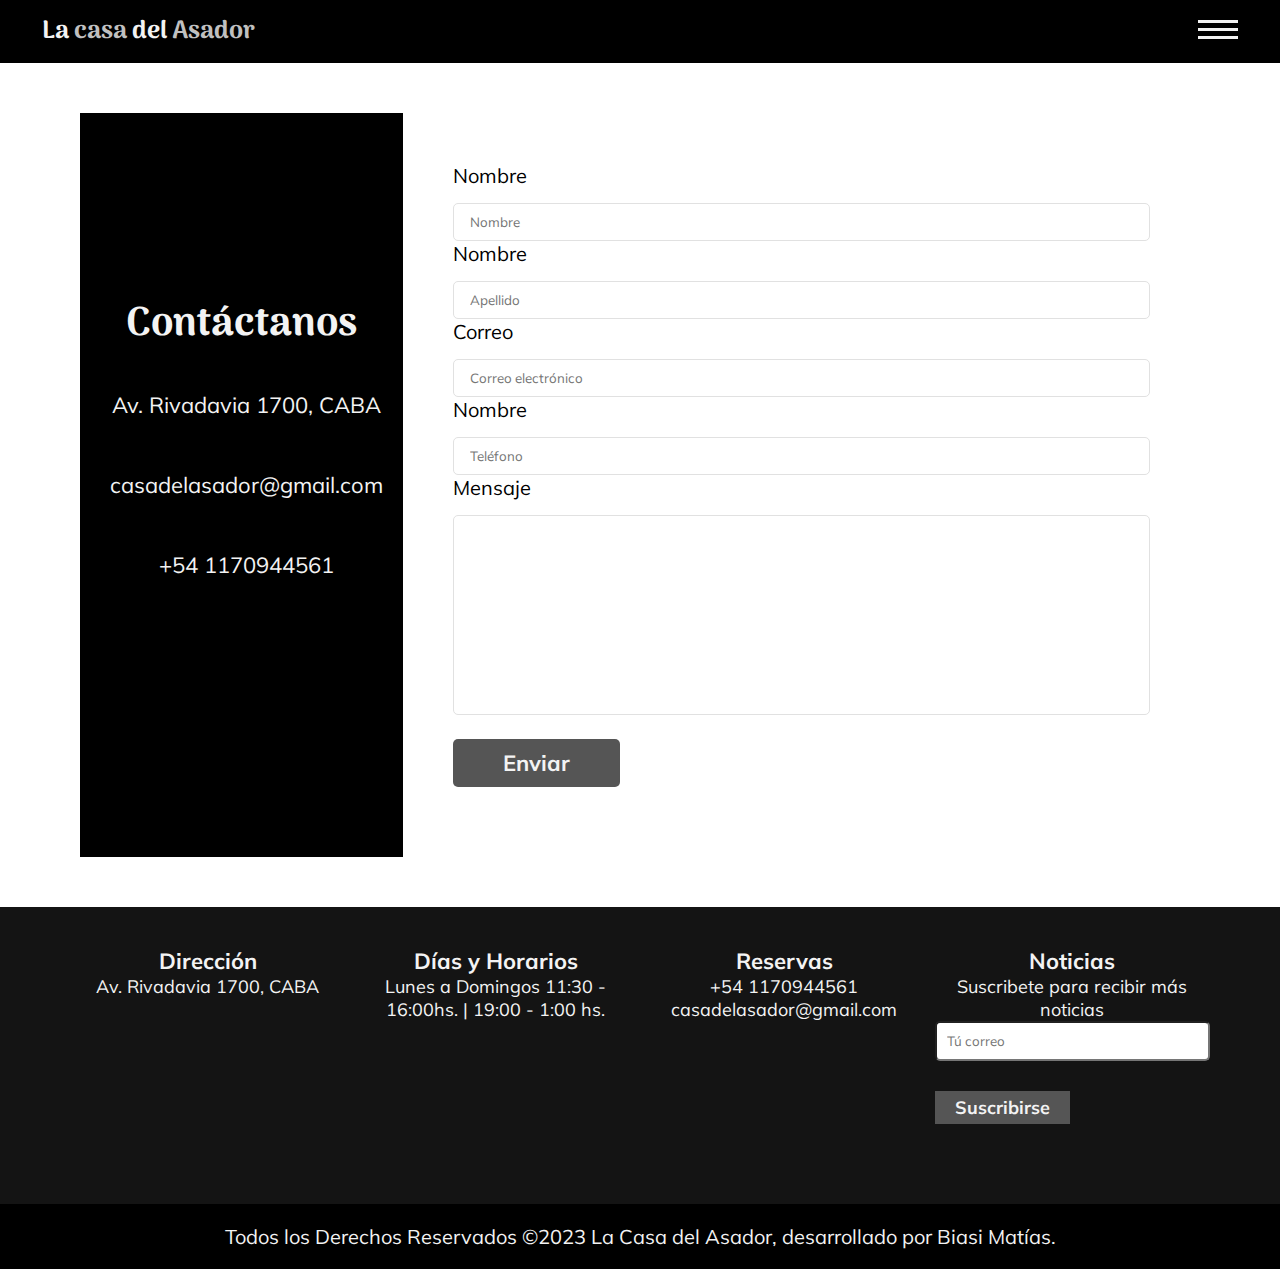
<file: pages/contacto.html>
<!DOCTYPE html>
<html lang="es">

    <head>
        <meta charset="UTF-8">
        <meta http-equiv="X-UA-Compatible" content="IE=edge">
        <meta name="viewport" content="width=device-width, initial-scale=1.0">
        <title>La casa del Asador</title>
        <link rel="preconnect" href="https://fonts.googleapis.com">
        <link rel="preconnect" href="https://fonts.gstatic.com" crossorigin>
        <link href="https://fonts.googleapis.com/css2?family=Arima:wght@700&family=Mulish:wght@400;700&display=swap" rel="stylesheet">
        <link rel="stylesheet" href="https://cdnjs.cloudflare.com/ajax/libs/font-awesome/6.4.0/css/all.min.css" integrity="sha512-iecdLmaskl7CVkqkXNQ/ZH/XLlvWZOJyj7Yy7tcenmpD1ypASozpmT/E0iPtmFIB46ZmdtAc9eNBvH0H/ZpiBw==" crossorigin="anonymous" referrerpolicy="no-referrer" />
        <link rel="stylesheet" href="../css/style.css">
    </head>

    <body>

        <header class="encabezado">
            <div class="contenedor-nav">
                <div class="contenido-nav contenedor">
                    <div class="logo">
                        <h2>La <span class="light-grey">casa</span> del <span class="light-grey">Asador</span></h2>
                    </div>
                    <nav class="menu-nav ocultar">
                        <a href="../index.html">Inicio</a>
                        <a href="./nosotros.html">Sobre Nosotros</a>
                        <a href="../index.html#menu">Menú</a>
                        <a href="./contacto.html">Contacto</a>
                    </nav>
                    <div class="hamburguesa">
                        <span></span><span></span><span></span>
                    </div>
                </div>
            </div>
        </header>

        <main>

            <div class="formulario-contacto">
                <div class="informacion-contacto">
                    <h3>Contáctanos</h3>
                    <p><i class="fa-solid fa-location-dot"></i>Av. Rivadavia 1700, CABA</p>
                    <p><i class="fa-sharp fa-regular fa-envelope"></i>casadelasador@gmail.com</p>
                    <p><i class="fa-solid fa-phone"></i>+54 1170944561</p>
                    <div class="redes-sociales">
                        <i class="fa-brands fa-facebook-f"></i>
                        <i class="fa-brands fa-instagram"></i>
                        <i class="fa-brands fa-whatsapp"></i>
                    </div>
                </div>
                <form class="formulario contenedor">
                    <div class="input-formulario">
                        <label for="nombre">Nombre</label>
                        <input type="text" placeholder="Nombre" id="nombre">
                    </div>
                    <div class="input-formulario">
                        <label for="apellido">Nombre</label>
                        <input type="text" placeholder="Apellido" id="apellido">
                    </div>
                    <div class="input-formulario">
                        <label for="correo">Correo</label>
                        <input type="email" placeholder="Correo electrónico" id="correo">
                    </div>
                    <div class="input-formulario">
                        <label for="telefono">Nombre</label>
                        <input type="tel" placeholder="Teléfono" id="telefono">
                    </div>
                    <div class="input-formulario">
                        <label for="mensaje">Mensaje</label>
                        <textarea></textarea>
                    </div>
                    <div class="btn-formulario">
                        <input class="btn btn-grey" type="submit" value="Enviar">
                    </div>
                </form>
            </div>
        </main>

        <div class="pie-pagina">
            <div class="contenedor-piepagina contenedor">
                <div class="info">
                    <h3>Dirección</h3>
                    <p>Av. Rivadavia 1700, CABA</p>
                </div>
                <div class="info">
                    <h3>Días y Horarios</h3>
                    <p>Lunes a Domingos 11:30 - 16:00hs. | 19:00 - 1:00 hs.</p>
                </div>
                <div class="info">
                    <h3>Reservas</h3>
                    <p>+54 1170944561</p>
                    <p>casadelasador@gmail.com</p>
                    <div class="redes-sociales redes-pie">
                        <i class="fa-brands fa-facebook-f"></i>
                        <i class="fa-brands fa-instagram"></i>
                        <i class="fa-brands fa-whatsapp"></i>
                    </div>
                </div>  
                <div class="info">
                    <h3>Noticias</h3>
                    <p>Suscribete para recibir más noticias</p>
                    <input type="email" placeholder="Tú correo">
                    <input type="submit" class="btn btn-grey" value="Suscribirse">
                </div>
            </div>
        </div>

        <footer class="footer">
            <p>Todos los Derechos Reservados &copy;2023 La Casa del Asador, desarrollado por Biasi Matías.</p>
        </footer>

        <script src="../scripts/script.js"></script>

    </body>
    
</html>
</file>
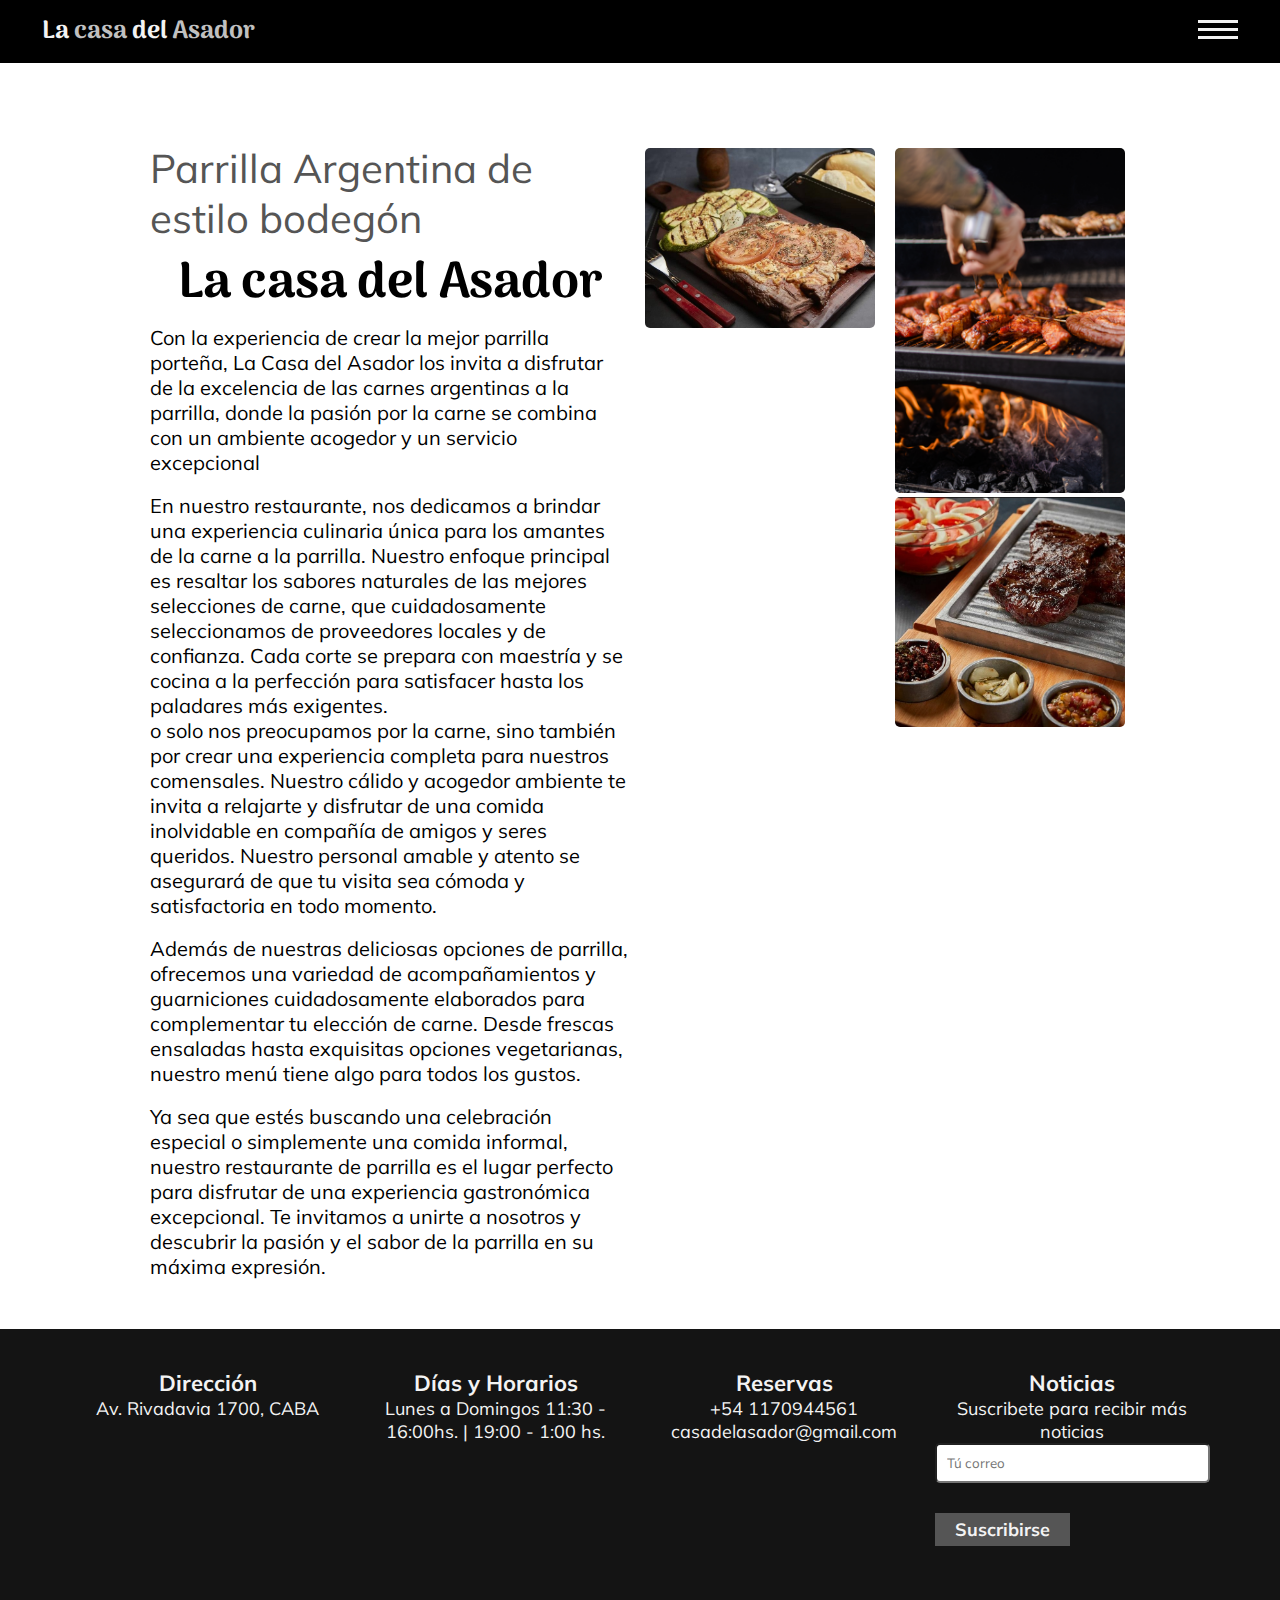
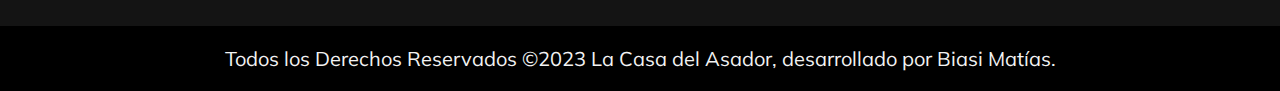
<file: pages/nosotros.html>
<!DOCTYPE html>
<html lang="es">

    <head>
        <meta charset="UTF-8">
        <meta http-equiv="X-UA-Compatible" content="IE=edge">
        <meta name="viewport" content="width=device-width, initial-scale=1.0">
        <title>La casa del Asador</title>
        <link rel="preconnect" href="https://fonts.googleapis.com">
        <link rel="preconnect" href="https://fonts.gstatic.com" crossorigin>
        <link href="https://fonts.googleapis.com/css2?family=Arima:wght@700&family=Mulish:wght@400;700&display=swap" rel="stylesheet">
        <link rel="stylesheet" href="https://cdnjs.cloudflare.com/ajax/libs/font-awesome/6.4.0/css/all.min.css" integrity="sha512-iecdLmaskl7CVkqkXNQ/ZH/XLlvWZOJyj7Yy7tcenmpD1ypASozpmT/E0iPtmFIB46ZmdtAc9eNBvH0H/ZpiBw==" crossorigin="anonymous" referrerpolicy="no-referrer" />
        <link rel="stylesheet" href="../css/style.css">
    </head>

    <body>

        <header class="encabezado">
            <div class="contenedor-nav">
                <div class="contenido-nav contenedor">
                    <div class="logo">
                        <h2>La <span class="light-grey">casa</span> del <span class="light-grey">Asador</span></h2>
                    </div>
                    <nav class="menu-nav ocultar">
                        <a href="../index.html">Inicio</a>
                        <a href="./nosotros.html">Sobre Nosotros</a>
                        <a href="../index.html#menu">Menú</a>
                        <a href="./contacto.html">Contacto</a>
                    </nav>
                    <div class="hamburguesa">
                        <span></span><span></span><span></span>
                    </div>
                </div>
            </div>
        </header>

            <section>
                <div class="contenedor-nosotros">
                    <div class="texto-nosotros">
                        <p class="bienvenida">Parrilla Argentina de estilo bodegón</p>
                        <h1>La casa del Asador</h1>
                        <p>Con la experiencia de crear la mejor parrilla porteña, La Casa del Asador los invita a disfrutar de la excelencia de las carnes argentinas a la parrilla, donde la pasión por la carne se combina con un ambiente acogedor y un servicio excepcional</p><br>
                        <p>En nuestro restaurante, nos dedicamos a brindar una experiencia culinaria única para los amantes de la carne a la parrilla. Nuestro enfoque principal es resaltar los sabores naturales de las mejores selecciones de carne, que cuidadosamente seleccionamos de proveedores locales y de confianza. Cada corte se prepara con maestría y se cocina a la perfección para satisfacer hasta los paladares más exigentes.</p>
                        <p>o solo nos preocupamos por la carne, sino también por crear una experiencia completa para nuestros comensales. Nuestro cálido y acogedor ambiente te invita a relajarte y disfrutar de una comida inolvidable en compañía de amigos y seres queridos. Nuestro personal amable y atento se asegurará de que tu visita sea cómoda y satisfactoria en todo momento.</p><br>
                        <p>Además de nuestras deliciosas opciones de parrilla, ofrecemos una variedad de acompañamientos y guarniciones cuidadosamente elaborados para complementar tu elección de carne. Desde frescas ensaladas hasta exquisitas opciones vegetarianas, nuestro menú tiene algo para todos los gustos.</p><br>
                        <p>Ya sea que estés buscando una celebración especial o simplemente una comida informal, nuestro restaurante de parrilla es el lugar perfecto para disfrutar de una experiencia gastronómica excepcional. Te invitamos a unirte a nosotros y descubrir la pasión y el sabor de la parrilla en su máxima expresión.</p>
                    </div>
                    <div class="imagenes-nosotros">
                        <div class="imagen1">
                            <img data-src="../images/matambre_especialidad.jpg" alt="Matambre especial">
                        </div>
                        <div class="imagenes2">
                            <img data-src="../images/nosotros.jpg" alt="asando">
                            <img data-src="../images/corte_de_la_casa.jpg" alt="Corte de la casa">
                        </div>
                    </div>
                </div>
            </section>

            <div class="pie-pagina">
                <div class="contenedor-piepagina contenedor">
                    <div class="info">
                        <h3>Dirección</h3>
                        <p>Av. Rivadavia 1700, CABA</p>
                    </div>
                    <div class="info">
                        <h3>Días y Horarios</h3>
                        <p>Lunes a Domingos 11:30 - 16:00hs. | 19:00 - 1:00 hs.</p>
                    </div>
                    <div class="info">
                        <h3>Reservas</h3>
                        <p>+54 1170944561</p>
                        <p>casadelasador@gmail.com</p>
                        <div class="redes-sociales redes-pie">
                            <i class="fa-brands fa-facebook-f"></i>
                            <i class="fa-brands fa-instagram"></i>
                            <i class="fa-brands fa-whatsapp"></i>
                        </div>
                    </div>  
                    <div class="info">
                        <h3>Noticias</h3>
                        <p>Suscribete para recibir más noticias</p>
                        <input type="email" placeholder="Tú correo">
                        <input type="submit" class="btn btn-grey" value="Suscribirse">
                    </div>
                </div>
            </div>
    
            <footer class="footer">
                <p>Todos los Derechos Reservados &copy;2023 La Casa del Asador, desarrollado por Biasi Matías.</p>
            </footer>

            <script src="../scripts/script.js"></script>

    </body>

</html>
</file>
<file: css/style.css>
/*-************************RESET**********************-*/
*{
    margin: 0;
    padding: 0;
}
*,*::after, *::before{
    box-sizing: inherit;
}
:root{
    --white-color: #f3f3f3;
    --black-color: #000;
    --grey-color: #808080;
    --dark-grey-color: #555555;
    --light-grey-color: #C0C0C0;
    --first-font: 'Arima', cursive;
    --second-font: 'Mulish', sans-serif;
}
html{
    box-sizing: border-box;
    /*1rem= 10px*/
    font-size: 62.5%;
}
body{
    font-size: 1.6rem;
    overflow-x: hidden;
}

/*-**********************GLOBALES*********************-*/
.contenedor{
    max-width: 120rem; 
    margin: 0 auto;
    width: 95%;                          /*(max width - width) espacio entre el contenido y el ancho total de la pág*/
}
h1,h2{
    font-family: var(--first-font);
}
h3,p,a{
    font-family: var(--second-font);
}
img{
    max-width: 100%;
}
.light-grey{
    color: var(--light-grey-color);
}
.ocultar{
    display: none;
}
.btn-cerrar{
    font-size: 3rem;
    font-weight: bold;
    color: var(--white-color);
    position: absolute;
    top: 0;
    right: 50px;
    user-select: none;
}
.btn-cerrar:hover{
    cursor: pointer;
}
.pantalla-completa{
    position: absolute;
    top: 0;
    left: 0;
    bottom: 0;
    right: 0;
    background-color: rgba(0, 0, 0, .5);
    z-index: 4;
}
@keyframes desplazamiento{
    0%{
        transform: translateX(100%);
    }
    100%{
        transform: translateY(0);
    }
}
.btn{
    text-decoration: none;
    color: var(--white-color);
    font-size: 2.2rem;
    text-transform: capitalize;
    padding: 1rem 5rem;
    border-radius: 5px;
    transition: all .3s ease-in-out;
}
.btn-grey{
    background-color: var(--dark-grey-color);
    font-weight: bold;
    font-family: var(--second-font);
    border: none;
    display: inline-block;
    margin-top: 2rem;
    margin-bottom: 2rem;
}
.btn-grey:hover {
    background-color: var(--light-grey-color);
    cursor: pointer;
}
.bordes{
    border: 4px solid var(--white-color);
    padding: 1rem 3rem;
    border-radius: 5px;
}
.bordes:hover{
    color: var(--dark-grey-color);
    background-color: var(--white-color);
    transition: all .3s ease-in-out;
}
@media(max-width:768px){
    .btn{
        font-size: 1.2rem;
        margin-top: 24px;
    }
}
@media(max-width: 768px){
    .bordes{
        border: 2px solid var(--white-color);
    }
}
/*-**********************STYLES*********************-*/

/*-***ENCABEZADO: MENÚ NAVEGACIÓN****-*/
.contenedor-nav{
    background-color: var(--black-color);
    padding: 1.1rem;
    position: relative;
    z-index: 5;
}
.contenido-nav{
    display: flex;
    justify-content: space-between;
    align-items: center;
}
.logo h2, .menu-nav a{
    color: var(--white-color);
}
.logo h2{
    font-size: 2.5rem;
}
.menu-nav a{
    text-decoration: none;
    font-size: 3rem;
    padding: 2.2rem;
    padding-left: 4rem;
    display: block;
    transition: color .3s ease-in-out;
    text-align: center;
}
@media(max-width:768px){
    .menu-nav a{
        text-align: left;
    }
}
.menu-nav a:first-of-type{
    margin-top: 5rem;
}
.menu-nav a:nth-child(even):hover{
    color: var(--light-grey-color);
}
.menu-nav a:nth-child(odd):hover{
    color: var(--grey-color);
}
.menu-nav{
    position: absolute;
    top: 0;
    right: 0;
    height: 100vh;
    width: 40rem;
    padding: 3rem 4rem;
    background-color: var(--black-color);
    animation: desplazamiento .5s ease-in-out;
}
.hamburguesa:hover{
    cursor: pointer;
}
.hamburguesa span{
    background-color: var(--white-color);
    display: block;
    width: 4rem;
    height: .3rem;
    margin-bottom: .5rem;
}
/*-***VIDEO****-*/
.contenido-header{
    position: relative;
}
.contenido-header::before{
    content: '';
    position: absolute; 
    top: 0;
    left: 0;
    right: 0;
    bottom: 0;
    background-color: rgba(0, 0, 0, .2);
}
.btn-encabezado{
    position: absolute;
    z-index: 2;
    width: 100%;
    height: 80%;
    display: flex;
    flex-direction: column;
    align-items: center;
    justify-content: center;
    margin-top: 60px;
}
.btn-encabezado a{
    font-size: 2.2rem;
}
@media(min-width: 768px){
    .btn-encabezado a{
        font-size: 3rem;
        margin-top: 100px;
    }
}
@media(min-width: 768px){
    .bordes a{
        border: 2px solid var(--white-color);
    }
}
video{
    width: 100%;
    height: 100%;
}
/*-**************SOBRE NOSOTROS***************-*/
.contenedor-nosotros{
    padding-top: 5rem;
    margin: 30px;
}
@media(min-width: 768px) {
    .contenedor-nosotros{
        display: flex;
        justify-content: space-between;
        margin-right: 150px;
        margin-left: 150px ;
    }
}
.texto-nosotros, .imagenes-nosotros {
    flex: 0 0 calc(50% - 1rem);
}
.texto-nosotros .bienvenida{
    font-size: 4rem;
    color: var(--dark-grey-color);
    text-align: center;
}
@media(min-width: 768px) {
    .texto-nosotros .bienvenida{
        text-align: left;
    }
}
.texto-nosotros h1{
    font-size: 5rem;
    text-align: center;
}
.texto-nosotros p{
    font-size: 2rem;
    text-align: center;
}
@media(min-width: 768px) {
    .texto-nosotros p{
        text-align: left;
    }
}
.imagenes-nosotros{
    display: flex;
    justify-content: space-between;
    margin: 5px;
}
.imagenes-nosotros img{
    border-radius: 5px;
}
.imagen1, .imagenes2 {
    flex: 0 0 calc(50% - 1rem);
}
.imagenes2{
    margin-bottom: 1rem;
}
.menu{
    padding-top: 4rem;
}
/*-*************NUESTRO MENÚ****************-*/
.texto-menu{
    text-align: center;
    font-size: 5rem;
}
.botones-menu{
    display: flex;
    flex-wrap: wrap;
    justify-content: space-between;
}
.botones-menu button {
    background-color: var(--grey-color);
    font-size: 1.6rem;
    flex: 0 0 calc(50% - 1rem);
    padding: 1rem 3rem;
}
@media(min-width: 768px) {
    .botones-menu {
        display: inline-block;
    }
    .botones-menu button{
        flex: unset;
    }
}
@media(min-width: 768px) {
    .platillos{
        display: flex;
        flex-wrap: wrap;
        justify-content: space-between;
    }
}
.platillo{
    flex: 0 0 calc(33.3% - 1rem);
    border: 1px solid #e1e1e1;
    padding: 2rem;
    border-radius: 5px;
}
.platillo h2{
    text-align: center;
}
.platillo p{
    font-size: 1.8rem;
}
.precio{
    display: flex;
    justify-content: space-between;
}
.precio p{
    font-weight: bold;
    font-size: 2rem;
}
.precio button{
    padding: 1rem;
    border-radius: 5px;
    border: none;
    background-color: var(--dark-grey-color);
    color: var(--white-color);
    height: 3.8rem;
    cursor: pointer;
}
.precio button:hover {
    color: var(--grey-color);
}
.separador{
    background-image: url(../images/photo-meat.jpg);
    background-size: cover;
    background-position: center center;
    background-repeat: no-repeat;
    position: relative;
    z-index: 2;
}
.separador::before{
    content:'';
    position: absolute;
    top: 0;
    left: 0;
    right: 0;
    bottom: 0;
    background-color: rgba(0, 0, 0, .5);
    z-index: -1;
}
.contenido-separador h2 {
    font-size: 4rem;
    color: var(--white-color);
    text-align: center;
}
@media(min-width: 768px) {
    .contenido-separador h2{
        text-align: left;
        font-size: 5rem;
        color: var(--white-color);
    }
}
.contenido-separador{
    padding: 5rem;
}
.contenido-separador p {
    color: var(--white-color);
    font-size: 3rem;
    text-align: center;
}
@media(min-width: 768px) {
    .contenido-separador p{
        text-align: left;
    }
}

/*-*************FORMULARIO CONTACTO****************-*/
.formulario-contacto{
    padding-top: 5rem;
}
@media(min-width: 768px) {
    .formulario-contacto{
        display: flex;
        margin-left: 80px;
        margin-right: 80px;
    }
}
.informacion-contacto {
    display: flex;
    flex-direction: column;
    justify-content: center;
    align-items: center;
}
.informacion-contacto, .formulario {
    flex: 0 0 calc(50% -1rem);
}
.informacion-contacto {
    background-color: var(--black-color);
    padding: 2rem;
}
.informacion-contacto h3, .informacion-contacto p, .informacion-contacto i, .redes-sociales i {
    color: var(--white-color);
    line-height: 8rem;
}
.redes-sociales i:hover{
    cursor: pointer;
    color: var(--light-grey-color);
}
.informacion-contacto h3 {
    font-size: 4rem;
    font-family: var(--first-font);
}
.informacion-contacto p{
    font-size: 2.2rem;
}
.informacion-contacto i {
    font-size: 2.2rem;
    margin-right: 1rem;
}
.redes-sociales {
    font-size: 3rem;
}
.formulario {
    padding: 5rem;
}
.input-formulario label {
    display: block;
    font-size: 2rem;
    font-family: var(--second-font);
    margin-bottom: 1.5rem;
}
.input-formulario input, .input-formulario textarea {
    width: 100%;
}
.input-formulario input, .input-formulario textarea {
    padding: 1rem 1.6rem;
    border: 1px solid #e1e1e1;
    border-radius: 5px;
    outline: none;
    font-family: var(--second-font);
}
.input-formulario textarea {
    height: 20rem;
    resize: none;
}

/*-*************PIE DE PÁGINA****************-*/
.pie-pagina{
    margin-top: 5rem;
    background-color: rgb(20,20,20);
    padding: 4rem;
}
@media(min-width:768px){
    .contenedor-piepagina{
        display: flex;
        justify-content: space-between;
    }
}
.info{
    flex: 0 0 calc(25% - 1rem);
    margin-bottom: 2rem;
}
.info h3, .info p{
    color: var(--white-color);
    text-align: center;
}
.info h3{
    font-size: 2.2rem;
}
.info p{
    font-size: 1.8rem;
}

.redes-pie{
    text-align: center;
}
.info input[type="email"]{
    font-family: var(--second-font);
    display: inline-block;
    margin-bottom: 1rem;
    padding: 1rem;
    border-radius: 5px;
    outline: none;
    width: 100%;
}

.info input[type="submit"]{
    padding: .5rem 2rem;
    font-size: 1.8rem;
    border-radius: 0;
}

/*-*************FOOTER****************-*/
.footer{
    text-align: center;
    background-color: var(--black-color);
    color: var(--white-color);
    padding: 2rem;
    font-size: 2rem;
}
</file>
